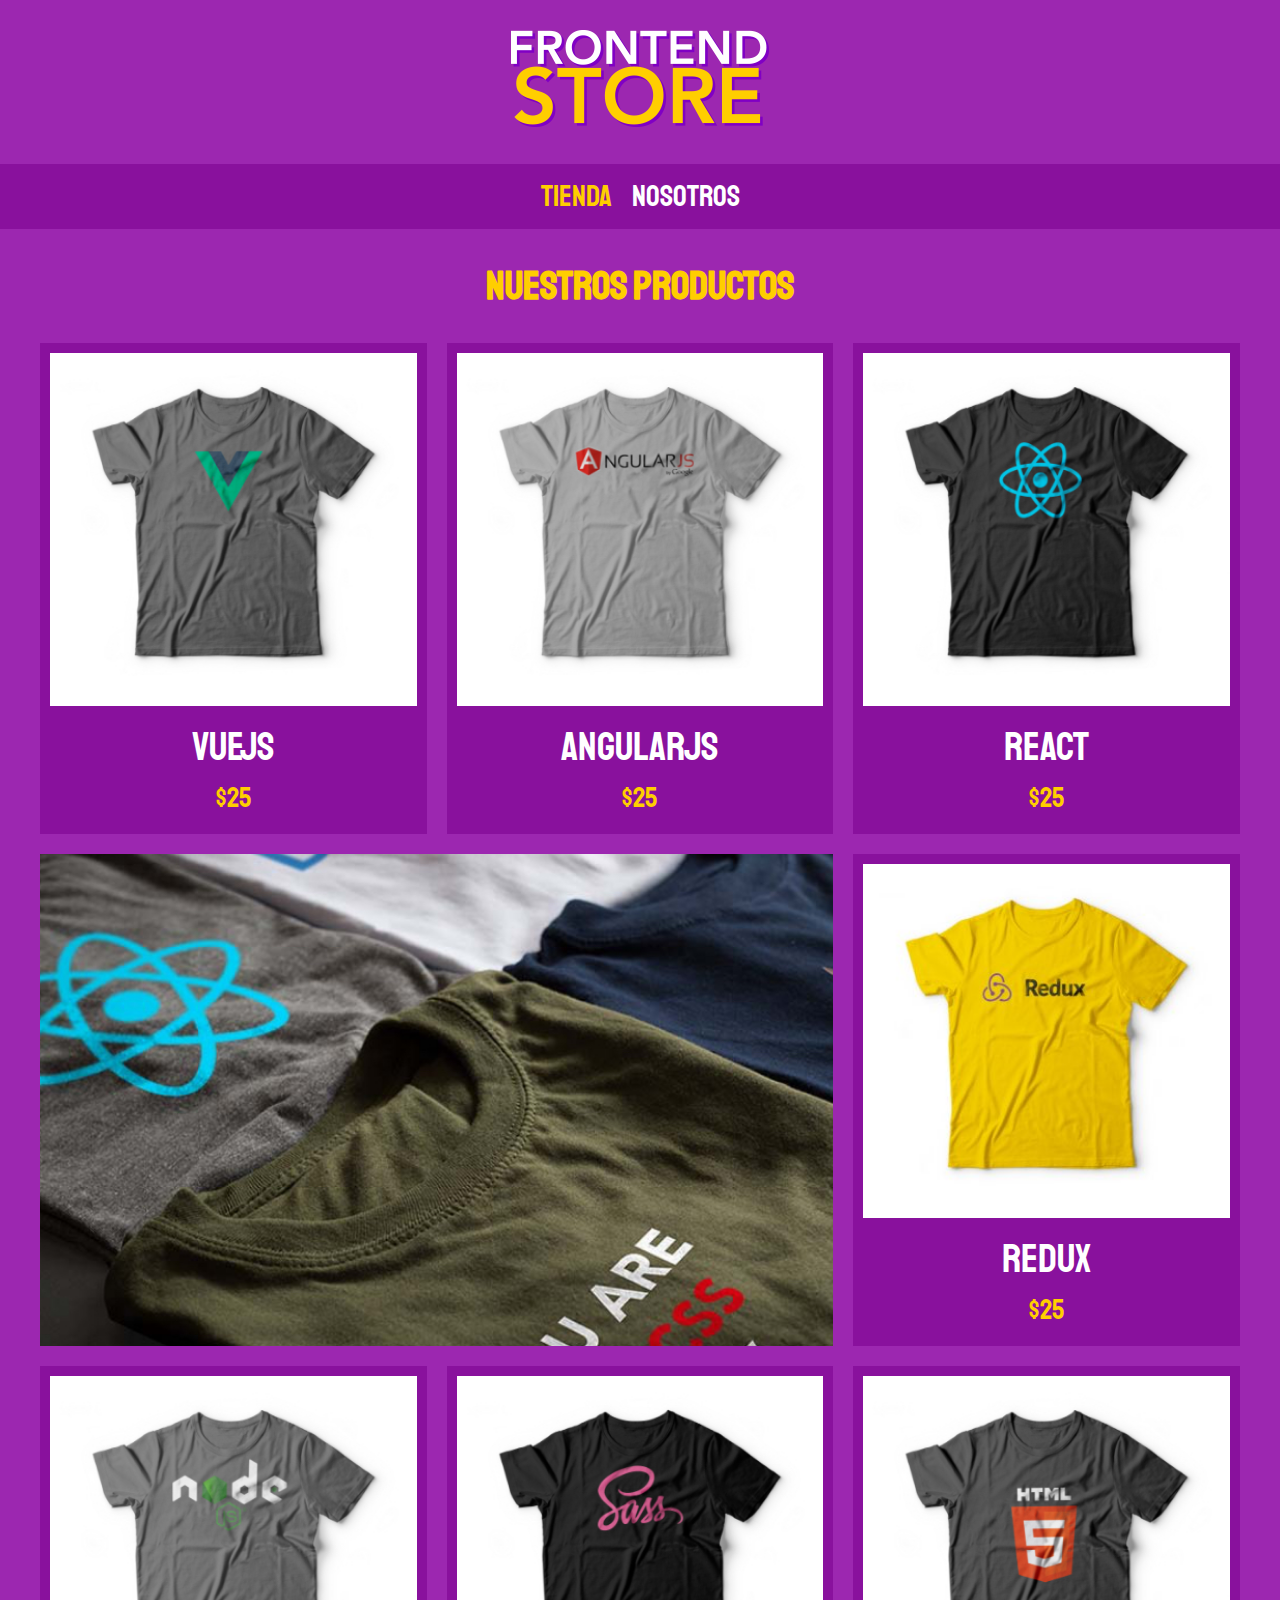
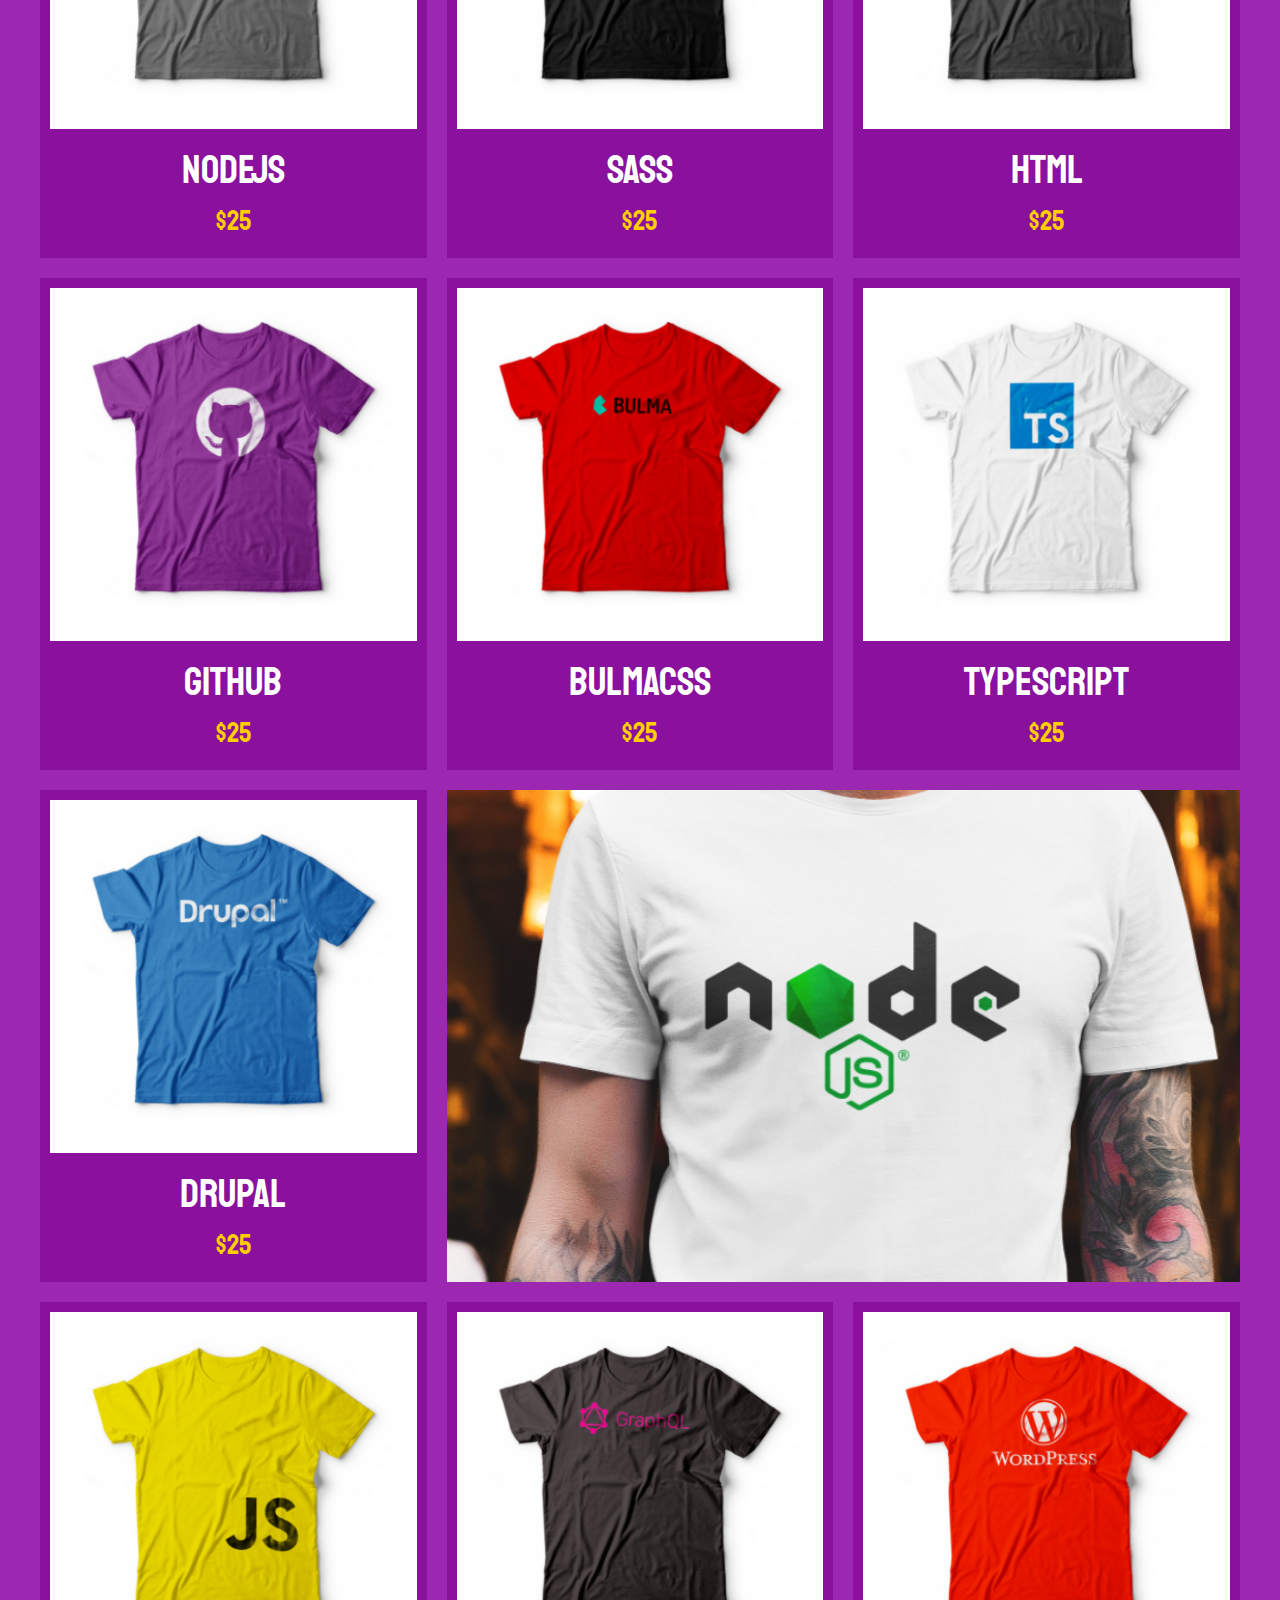
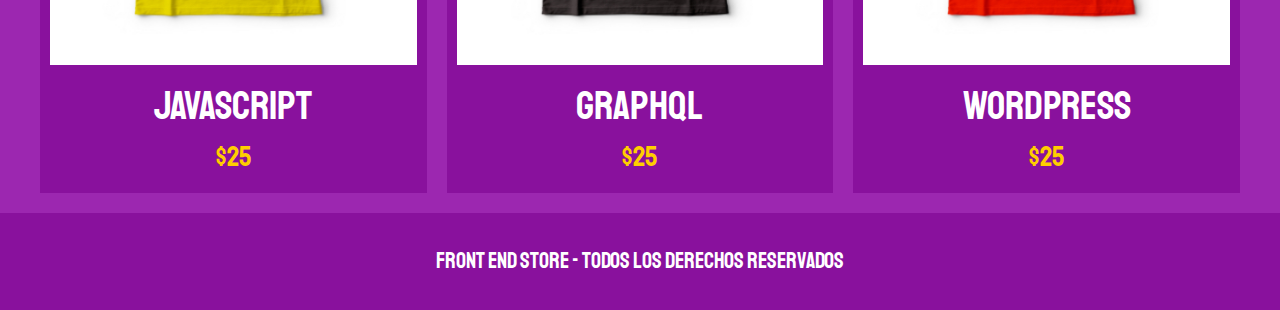
<file: index.html>
<!DOCTYPE html>
<html lang="en">
<head>
  <meta charset="UTF-8">
  <meta http-equiv="X-UA-Compatible" content="IE=edge">
  <meta name="viewport" content="width=device-width, initial-scale=1.0">
  <title>Frontend Store</title>
  <link rel="stylesheet" href="css/normalize.css">
  <link rel="preconnect" href="https://fonts.googleapis.com">
  <link rel="preconnect" href="https://fonts.gstatic.com" crossorigin>
  <link href="https://fonts.googleapis.com/css2?family=Staatliches&display=swap" rel="stylesheet">
  <link rel="stylesheet" href="css/style.css">
</head>
<body>
  
  <header class="header">
    <a href="index.html">
      <img class="header__logo" src="img/logo.png" alt="Logotipo">
    </a>
  </header>

  <nav class="navegacion">
    <a class="navegacion__enlace navegacion__enlace--activo" href="index.html">Tienda</a>
    <a class="navegacion__enlace" href="nosotros.html">Nosotros</a>
  </nav>

  <main class="contenedor">
    <h1>Nuestros productos</h1>

    <div class="grid">
      <div class="producto">
        <a href="producto.html">
          <img class="producto__imagen" src="img/1.jpg" alt="Imagen Camisa">
          <div class="producto__informacion">
            <p href="" class="producto__nombre">VueJS</p>
            <p href="" class="producto__precio">$25</p>
          </div>
        </a>
      </div> <!-- Fin Poducto -->
      <div class="producto">
        <a href="producto.html">
          <img class="producto__imagen" src="img/2.jpg" alt="Imagen Camisa">
          <div class="producto__informacion">
            <p href="" class="producto__nombre">AngularJS</p>
            <p href="" class="producto__precio">$25</p>
          </div>
        </a>
      </div> <!-- Fin Poducto -->
      <div class="producto">
        <a href="producto.html">
          <img class="producto__imagen" src="img/3.jpg" alt="Imagen Camisa">
          <div class="producto__informacion">
            <p href="" class="producto__nombre">React</p>
            <p href="" class="producto__precio">$25</p>
          </div>
        </a>
      </div> <!-- Fin Poducto -->
      <div class="producto">
        <a href="producto.html">
          <img class="producto__imagen" src="img/4.jpg" alt="Imagen Camisa">
          <div class="producto__informacion">
            <p href="" class="producto__nombre">Redux</p>
            <p href="" class="producto__precio">$25</p>
          </div>
        </a>
      </div> <!-- Fin Poducto -->
      <div class="producto">
        <a href="producto.html">
          <img class="producto__imagen" src="img/5.jpg" alt="Imagen Camisa">
          <div class="producto__informacion">
            <p href="" class="producto__nombre">NodeJS</p>
            <p href="" class="producto__precio">$25</p>
          </div>
        </a>
      </div> <!-- Fin Poducto -->
      <div class="producto">
        <a href="producto.html">
          <img class="producto__imagen" src="img/6.jpg" alt="Imagen Camisa">
          <div class="producto__informacion">
            <p href="" class="producto__nombre">Sass</p>
            <p href="" class="producto__precio">$25</p>
          </div>
        </a>
      </div> <!-- Fin Poducto -->
      <div class="producto">
        <a href="producto.html">
          <img class="producto__imagen" src="img/7.jpg" alt="Imagen Camisa">
          <div class="producto__informacion">
            <p href="" class="producto__nombre">HTML</p>
            <p href="" class="producto__precio">$25</p>
          </div>
        </a>
      </div> <!-- Fin Poducto -->
      <div class="producto">
        <a href="producto.html">
          <img class="producto__imagen" src="img/8.jpg" alt="Imagen Camisa">
          <div class="producto__informacion">
            <p href="" class="producto__nombre">Github</p>
            <p href="" class="producto__precio">$25</p>
          </div>
        </a>
      </div> <!-- Fin Poducto -->
      <div class="producto">
        <a href="producto.html">
          <img class="producto__imagen" src="img/9.jpg" alt="Imagen Camisa">
          <div class="producto__informacion">
            <p href="" class="producto__nombre">BulmaCSS</p>
            <p href="" class="producto__precio">$25</p>
          </div>
        </a>
      </div> <!-- Fin Poducto -->
      <div class="producto">
        <a href="producto.html">
          <img class="producto__imagen" src="img/10.jpg" alt="Imagen Camisa">
          <div class="producto__informacion">
            <p href="" class="producto__nombre">TypeScript</p>
            <p href="" class="producto__precio">$25</p>
          </div>
        </a>
      </div> <!-- Fin Poducto -->
      <div class="producto">
        <a href="producto,html">
          <img class="producto__imagen" src="img/11.jpg" alt="Imagen Camisa">
          <div class="producto__informacion">
            <p href="" class="producto__nombre">Drupal</p>
            <p href="" class="producto__precio">$25</p>
          </div>
        </a>
      </div> <!-- Fin Poducto -->
      <div class="producto">
        <a href="producto,html">
          <img class="producto__imagen" src="img/12.jpg" alt="Imagen Camisa">
          <div class="producto__informacion">
            <p href="" class="producto__nombre">Javascript</p>
            <p href="" class="producto__precio">$25</p>
          </div>
        </a>
      </div> <!-- Fin Poducto -->
      <div class="producto">
        <a href="producto,html">
          <img class="producto__imagen" src="img/13.jpg" alt="Imagen Camisa">
          <div class="producto__informacion">
            <p href="" class="producto__nombre">GraphQL</p>
            <p href="" class="producto__precio">$25</p>
          </div>
        </a>
      </div> <!-- Fin Poducto -->
      <div class="producto">
        <a href="producto,html">
          <img class="producto__imagen" src="img/14.jpg" alt="Imagen Camisa">
          <div class="producto__informacion">
            <p href="" class="producto__nombre">WordPress</p>
            <p href="" class="producto__precio">$25</p>
          </div>
        </a>
      </div> <!-- Fin Poducto -->

      <div class="grafico grafico--camisas"></div>
      <div class="grafico grafico--node"></div>
    </div>
  </main>

  <footer class="footer">
    <p class="footer__texto">Front End Store - Todos los derechos Reservados</p>
  </footer>
</body>
</html>
</file>
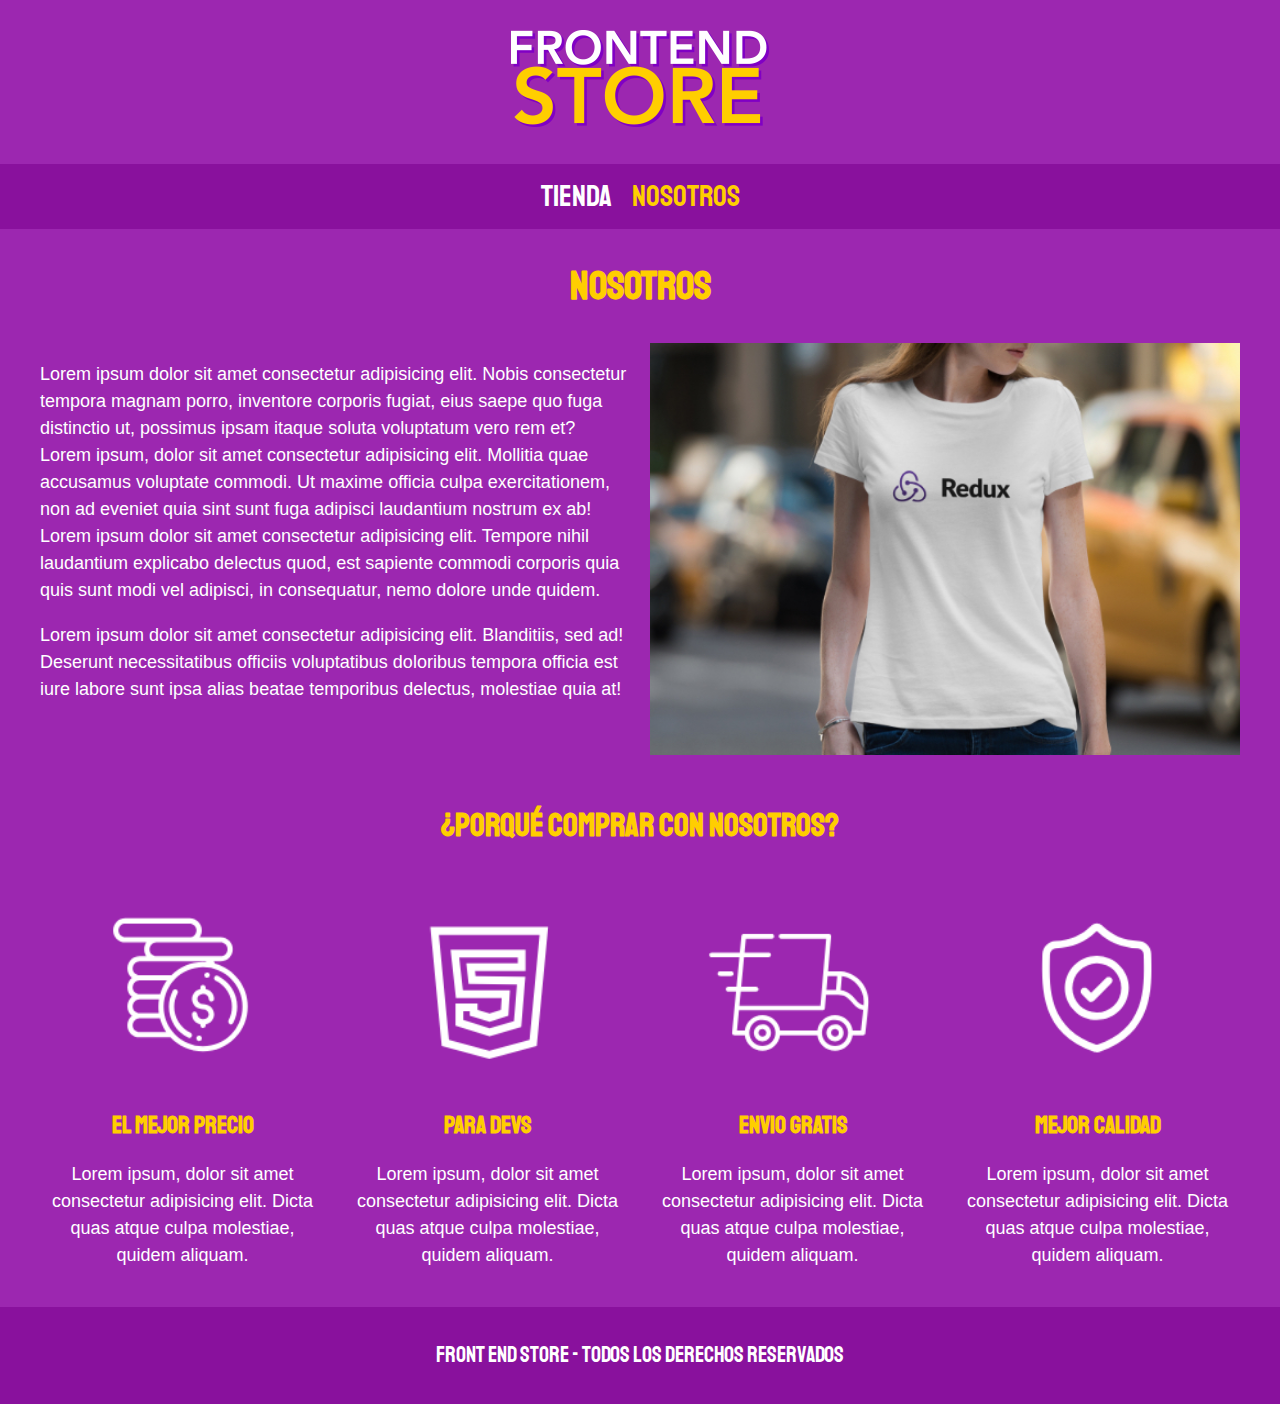
<file: nosotros.html>
<!DOCTYPE html>
<html lang="en">

<head>
  <meta charset="UTF-8">
  <meta http-equiv="X-UA-Compatible" content="IE=edge">
  <meta name="viewport" content="width=device-width, initial-scale=1.0">
  <title>Frontend Store</title>
  <link rel="stylesheet" href="css/normalize.css">
  <link rel="preconnect" href="https://fonts.googleapis.com">
  <link rel="preconnect" href="https://fonts.gstatic.com" crossorigin>
  <link href="https://fonts.googleapis.com/css2?family=Staatliches&display=swap" rel="stylesheet">
  <link rel="stylesheet" href="css/style.css">
</head>

<body>

  <header class="header">
    <a href="index.html">
      <img class="header__logo" src="img/logo.png" alt="Logotipo">
    </a>
  </header>

  <nav class="navegacion">
    <a class="navegacion__enlace" href="index.html">Tienda</a>
    <a class="navegacion__enlace navegacion__enlace--activo" href="nosotros.html">Nosotros</a>
  </nav>

  <main class="contenedor">
    <h1>Nosotros</h1>

    <div class="nosotros">
      <div class="nosotros__contenido">
        <p>Lorem ipsum dolor sit amet consectetur adipisicing elit. Nobis consectetur tempora magnam porro, inventore corporis fugiat, eius saepe quo fuga distinctio ut, possimus ipsam itaque soluta voluptatum vero rem et? Lorem ipsum, dolor sit amet consectetur adipisicing elit. Mollitia quae accusamus voluptate commodi. Ut maxime officia culpa exercitationem, non ad eveniet quia sint sunt fuga adipisci laudantium nostrum ex ab! Lorem ipsum dolor sit amet consectetur adipisicing elit. Tempore nihil laudantium explicabo delectus quod, est sapiente commodi corporis quia quis sunt modi vel adipisci, in consequatur, nemo dolore unde quidem.
        <p>Lorem ipsum dolor sit amet consectetur adipisicing elit. Blanditiis, sed ad! Deserunt necessitatibus officiis voluptatibus doloribus tempora officia est iure labore sunt ipsa alias beatae temporibus delectus, molestiae quia at!</p>
        </p>
      </div>
    <img src="img/nosotros.jpg" alt="Imagen nosotros" class="nosotros__imagen">
    </div>
  </main>

  <section class="contenedor comprar">
    <h2 class="comprar__titulo">¿Porqué comprar con nosotros?</h2>

    <div class="bloques">
      <div class="bloque">
        <img  class="bloque__imagen" src="img/icono_1.png" alt="Icono 1">
        <h3 class="bloque__titulo ">El Mejor Precio</h3>
        <p>Lorem ipsum, dolor sit amet consectetur adipisicing elit. Dicta quas atque culpa molestiae, quidem aliquam.</p>
      </div> <!-- Bloque -->
      <div class="bloque">
        <img  class="bloque__imagen" src="img/icono_2.png" alt="Icono 1">
        <h3 class="bloque__titulo ">Para DEvs</h3>
        <p>Lorem ipsum, dolor sit amet consectetur adipisicing elit. Dicta quas atque culpa molestiae, quidem aliquam.</p>
      </div> <!-- Bloque -->
      <div class="bloque">
        <img  class="bloque__imagen" src="img/icono_3.png" alt="Icono 1">
        <h3 class="bloque__titulo ">Envio gratis</h3>
        <p>Lorem ipsum, dolor sit amet consectetur adipisicing elit. Dicta quas atque culpa molestiae, quidem aliquam.</p>
      </div> <!-- Bloque -->
      <div class="bloque">
        <img  class="bloque__imagen" src="img/icono_4.png" alt="Icono 1">
        <h3 class="bloque__titulo ">Mejor calidad</h3>
        <p>Lorem ipsum, dolor sit amet consectetur adipisicing elit. Dicta quas atque culpa molestiae, quidem aliquam.</p>
      </div> <!-- Bloque -->
    </div> <!-- Bloques -->
  </section>

  <footer class="footer">
    <p class="footer__texto">Front End Store - Todos los derechos Reservados</p>
  </footer>
</body>

</html>
</file>
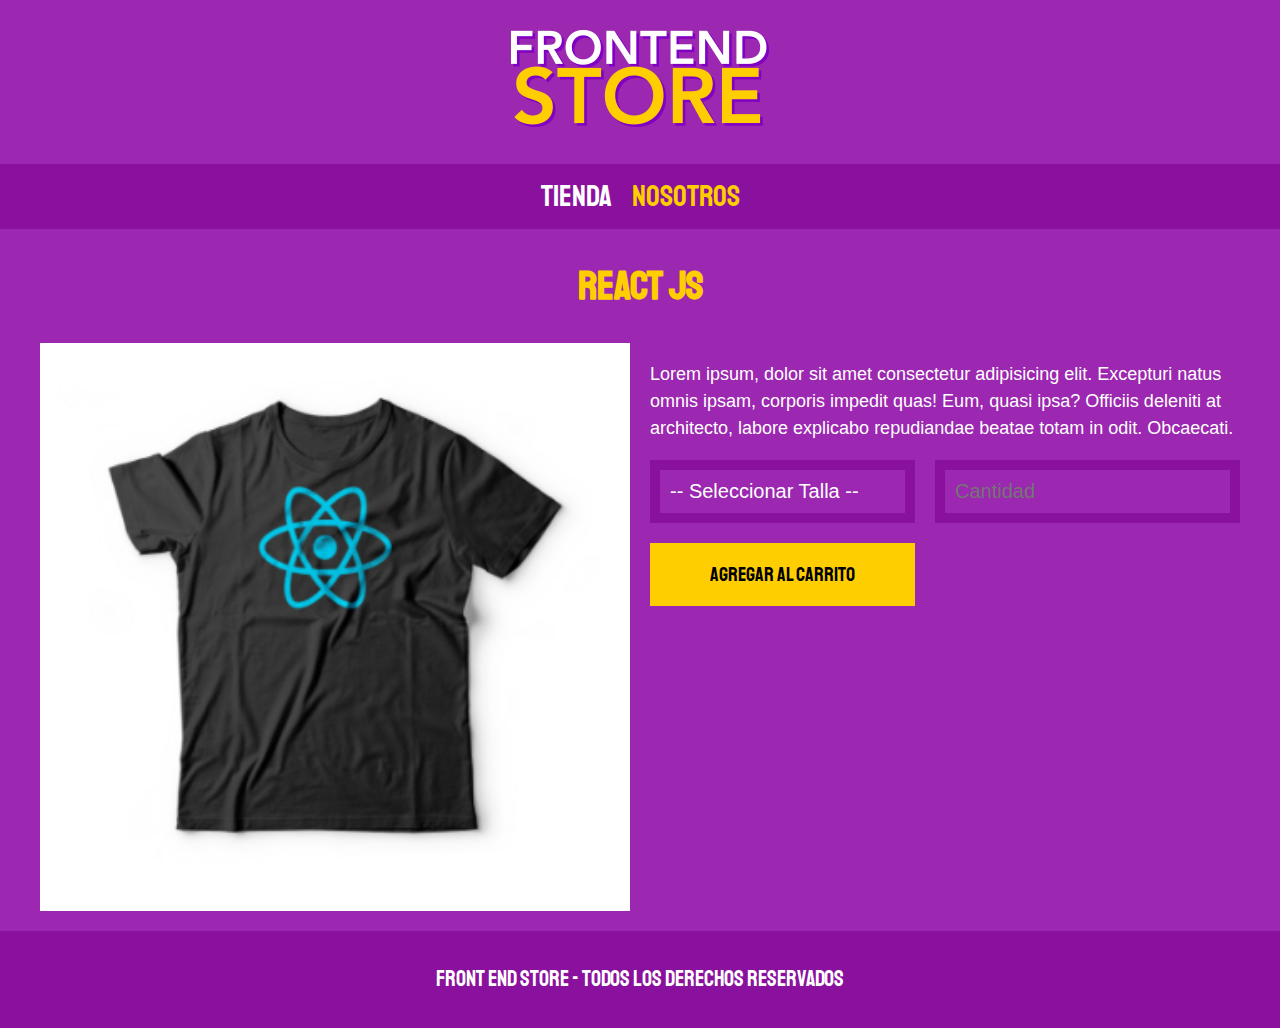
<file: producto.html>
<!DOCTYPE html>
<html lang="en">

<head>
  <meta charset="UTF-8">
  <meta http-equiv="X-UA-Compatible" content="IE=edge">
  <meta name="viewport" content="width=device-width, initial-scale=1.0">
  <title>Frontend Store</title>
  <link rel="stylesheet" href="css/normalize.css">
  <link rel="preconnect" href="https://fonts.googleapis.com">
  <link rel="preconnect" href="https://fonts.gstatic.com" crossorigin>
  <link href="https://fonts.googleapis.com/css2?family=Staatliches&display=swap" rel="stylesheet">
  <link rel="stylesheet" href="css/style.css">
</head>

<body>

  <header class="header">
    <a href="index.html">
      <img class="header__logo" src="img/logo.png" alt="Logotipo">
    </a>
  </header>

  <nav class="navegacion">
    <a class="navegacion__enlace" href="index.html">Tienda</a>
    <a class="navegacion__enlace navegacion__enlace--activo" href="nosotros.html">Nosotros</a>
  </nav>

  <main class="contenedor">
    <h1>React JS</h1>

    <div class="camisa">
      <img src="img/3.jpg" alt="Imagen del producto" class="camisa__imagen">

      <div class="camisa__contenido">
        <p>Lorem ipsum, dolor sit amet consectetur adipisicing elit. Excepturi natus omnis ipsam, corporis impedit quas! Eum, quasi ipsa? Officiis deleniti at architecto, labore explicabo repudiandae beatae totam in odit. Obcaecati.</p>

        <form class="formulario">
          <select class="formulario__campo">
            <option disabled selected>-- Seleccionar Talla --</option>
            <option >Chica</option>
            <option >Mediana</option>
            <option >Grande</option>
          </select>

          <input class="formulario__campo" type="number" placeholder="Cantidad" min="0">
          <input class="formulario__submit" type="submit" value="Agregar al carrito">
        </form>
      </div>
    </div>
  </main>

  <footer class="footer">
    <p class="footer__texto">Front End Store - Todos los derechos Reservados</p>
  </footer>
</body>

</html>
</file>
<file: css/style.css>
:root{
  --primario: #9C27B0;
  --primarioOscuro: #89119D;
  --secundario: #FFCE00;
  --secundarioOscuro: rgb(233, 187, 2);
  --blanco: #FFF;
  --negro: #000;

  --fuentePrincipal: 'Staatliches', cursive;
}

html {
  box-sizing: border-box;
  font-size: 62.5%;
}

*, *:before, *:after {
  box-sizing: inherit;
}

/* Variables Globales */

body{
  background-color: var(--primario);
  font-size: 1.6rem;
  line-height: 1.5;
}

p{
  font-size: 1.8rem;
  font-family: Arial, Helvetica, sans-serif;
  color: var(--blanco);
}

a{
  text-decoration: none;
}

img{
  width: 100%;
}

.contenedor{
  max-width: 120rem;
  margin: 0 auto;
}

h1, h2, h3{
  text-align: center;
  color: var(--secundario);
  font-family: var(--fuentePrincipal);
}

h1{
  font-size: 4rem;
}

h2{
  font-size: 3.2rem;
}

h3{
  font-size: 2.4rem;
}

/* Header */

.header{
  display: flex;
  justify-content: center;
}

.header__logo{
  margin: 3rem 0;
}

/* Footer */
.footer{
  background-color: var(--primarioOscuro);
  padding: 1rem 0;
  margin-top: 2rem;
}

.footer__texto{
  font-family: var(--fuentePrincipal);
  text-align: center;
  font-size: 2.2rem;
}

/* Navegacion */

.navegacion{
  background-color: var(--primarioOscuro);
  padding: 1rem 0;
  display: flex;
  justify-content: center;
  gap: 2rem;/* metodo nuevo pero no tan compatible */
}

.navegacion__enlace{
  font-family: var(--fuentePrincipal);
  color: var(--blanco);
  font-size: 3rem;
  /* margin-right: 2rem; */
}

/* .navegacion__enlace:last-of-type{
  margin-right: 0;
} */

.navegacion__enlace:hover,
.navegacion__enlace--activo{
  color: var(--secundario);
}

/* Grid */

.grid{
  display: grid;
  grid-template-columns: repeat(2, 1fr);
  gap: 2rem;
}

@media (min-width: 768px) {
  .grid{
    grid-template-columns: repeat(3, 1fr);
  }
}

/* Producto */

.producto{
  background-color: var(--primarioOscuro);
  padding: 1rem;
}


.producto__informacion{

}

.producto__nombre{
  font-size: 4rem;
}

.producto__precio{
  font-size: 2.8rem;
  color: var(--secundario);
}

.producto__nombre,
.producto__precio{
  font-family: var(--fuentePrincipal);
  margin: 1rem 0;
  text-align: center;
  line-height: 1.2;
}

/* Graficos */

.grafico{
  min-height: 30rem;
  background-repeat: no-repeat;
  background-size: cover;
  grid-column: 1/3;
}

.grafico--camisas{
  grid-row: 2/3;
  background-image: url(../img/grafico1.jpg);
}

.grafico--node{
  background-image: url(../img/grafico2.jpg);
  grid-row: 8/9;
}

@media (min-width: 768px) {
  .grafico--node {
    grid-row: 5/6;
    grid-column: 2/4;
  }
}

/* Nosotros */

.nosotros{
  display: grid;
  grid-template-rows: repeat(2, auto);
}

@media (min-width: 768px) {
  .nosotros {
    grid-template-columns: repeat(2, 1fr);
    gap: 2rem;
  }
}

.nosotros__imagen{
  grid-row: 1/2;
}

@media (min-width: 768px) {
  .nosotros__imagen{
    grid-column: 2/3;
  }
}

/* Bloques */

.bloques{
  display: grid;
  grid-template-columns: repeat(2, 1fr);
  gap: 2rem;
}

@media (min-width: 768px) {
  .bloques {
    grid-template-columns: repeat(4, 1fr);
    }
}

.bloque{
  text-align: center;
}

.bloque__titulo{
  margin: 0;
}

/* Pagina del producto */

@media (min-width: 768px) {
  .camisa{
    display: grid;
    grid-template-columns: repeat(2, 1fr);
    column-gap: 2rem;
  }
}

.formulario{
  display: grid;
  grid-template-columns: repeat(2, 1fr);
  gap: 2rem;

}

.formulario__campo{
  /* border-color: var(--primarioOscuro);
  border-width: 1rem;
  border-style: solid; 
  
  TODO LO ANTERIOR SE SIMPLIFICA CON */

  border: 1rem solid var(--primarioOscuro);
  background-color: transparent;
  color: var(--blanco);
  font-size: 2rem;
  font-family: Arial, Helvetica, sans-serif;
  padding: 1rem;
  appearance: none;
}

.formulario__submit{
  background-color: var(--secundario);
  border: none;
  font-size: 2rem;
  font-family: var(--fuentePrincipal);
  padding: 2rem;
  transition: background-color .3s ease;
}

.formulario__submit:hover{
  cursor: pointer;
  background-color: var(--secundarioOscuro);
}
</file>
